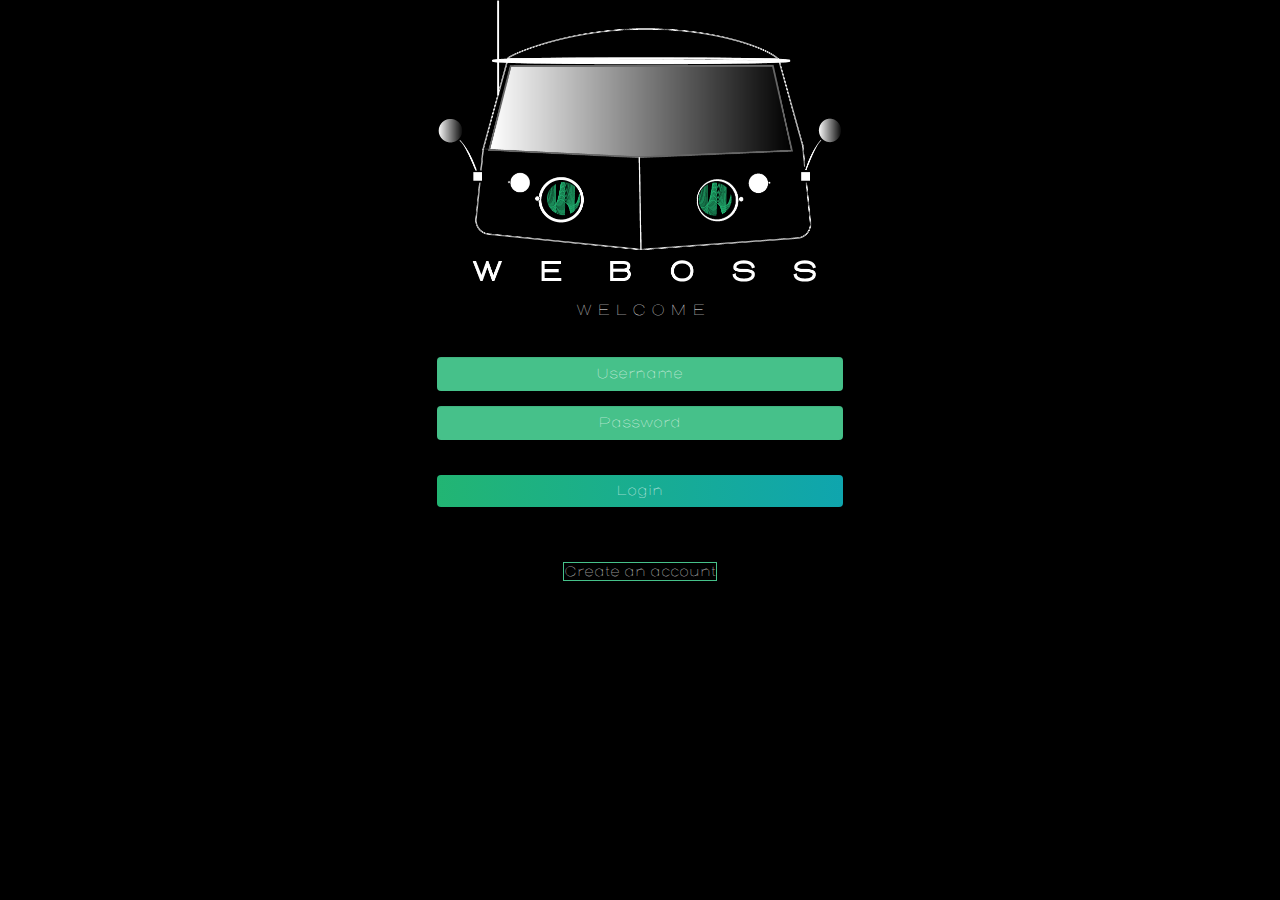
<file: index.html>
<html>
<head>
	<meta charset="UTF-8">
	<meta name="viewport" content="width=device-width, initial-scale=1">
	<script type="text/javascript" src="./dependencies/jquery-3.2.1.min.js"></script>
	<script type="text/javascript" src="./dependencies/bootstrap.min.js"></script>
	<link rel="stylesheet" href="./dependencies/bootstrap.min.css">
	<link rel="stylesheet" href="weboss.css">
	<title>WeBoss</title>

	<link rel="apple-touch-icon" sizes="180x180" href="./favicons/apple-touch-icon.png">
	<link rel="icon" type="image/png" sizes="32x32" href="./favicons/favicon-32x32.png">
	<link rel="icon" type="image/png" sizes="16x16" href="./favicons/favicon-16x16.png">
	<link rel="manifest" href="./favicons/manifest.json">
	<link rel="mask-icon" href="./favicons/safari-pinned-tab.svg" color="#5bbad5">
	<meta name="theme-color" content="#ffffff">
</head>
<body>
	<div class="body-container">
		<div class="row">
			<div class="col-xs-offset-1 col-xs-10 col-md-4 col-md-offset-4">
				<img width="100%" src="./pictures/logo.png"/>
			</div>
			<div class="col-xs-12">
				<h2 class="title">W E L C O M E</h2>
			</div>
		</div>
		<div class="row">
			<container class="col-xs-8 col-xs-offset-2 col-sm-offset-2 col-sm-8 col-md-6 col-md-offset-3 col-lg-4 col-lg-offset-4">
				<form action="./menu.html" method="post" id="myForm">
					<div class="form-group">
						<input class="form-control we-button" type="text" id="pseudo" name="pseudo" placeholder="Username" onfocus="this.placeholder = ''"/>
					</div>
					<div class="form-group">
						<input type="password" class="form-control we-button" type="text" id="password" name="password" placeholder="Password" onfocus="this.placeholder = ''"/>
					</div>
					<div class="form-group">
						<br />
						<button type="submit" class="btn btn-primary btn-block gradient">Login</button>
					</div>
				</form>
				<br />
				<br />
				<div align="center">
					<a href="./signup.html" class="we-border-button">Create an account</a>					
				</div>
			</container>
		</div>
	</div>
	<div id="snackbar">Invalid creditentials</div>
</body>
</html>

<script type="text/javascript">
	$(document).ready( function() {
	  $("#myForm").submit(function(e){
	  	if (!valid()) {
	     	e.preventDefault();
     		var x = document.getElementById("snackbar")
	    	
	    	x.className = "show";
	    	setTimeout(function(){ x.className = x.className.replace("show", ""); }, 3000);
		  	}
	  });
	});
	function valid() {
		var password = document.getElementById("password").value;
    	var pseudo = document.getElementById("pseudo").value;
		//if (password === 'admin' && pseudo === 'admin') {
			document.getElementById("password").submit();
		//}
	}

	localStorage.setItem('events', null);
</script>
</file>
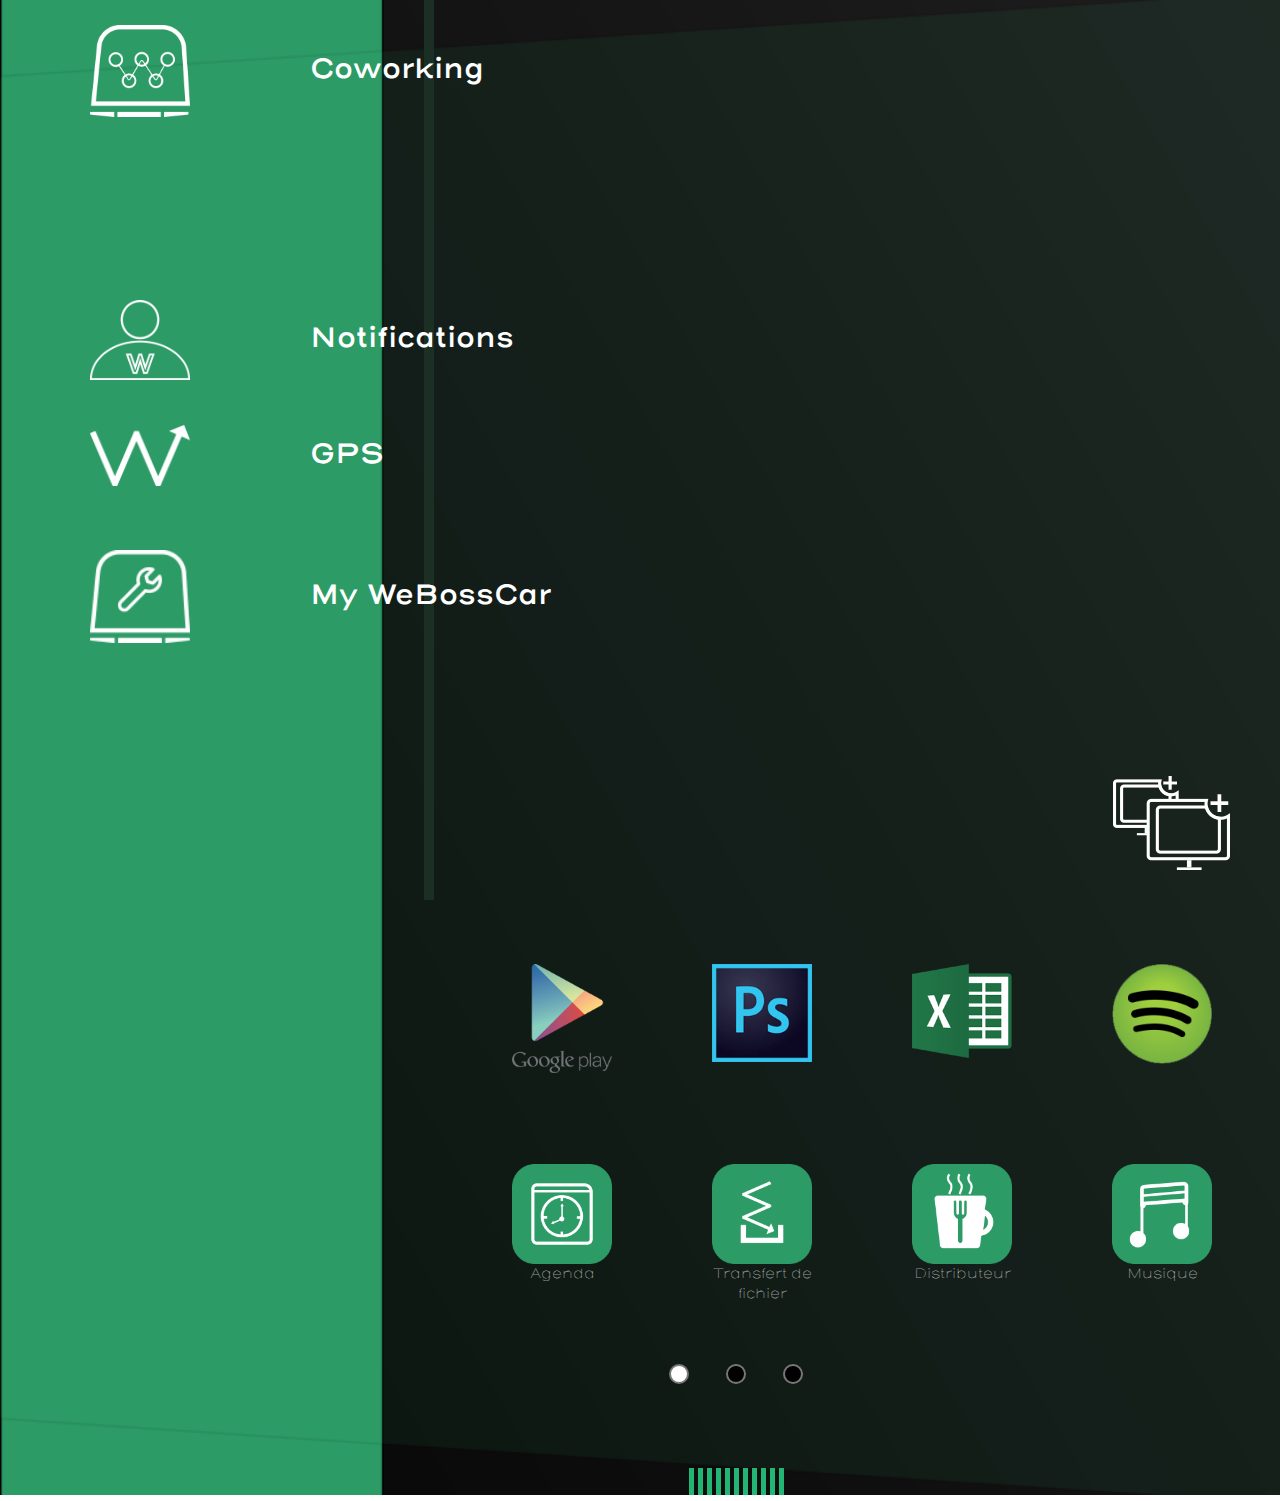
<file: Table/index.html>
<html>
<head>
	<meta charset="UTF-8">
	<meta name="viewport" content="width=device-width, initial-scale=1">
	<script type="text/javascript" src="../dependencies/jquery-3.2.1.min.js"></script>
	<script type="text/javascript" src="../dependencies/bootstrap.min.js"></script>
	<script type="text/javascript" src="../dependencies/jquery-ui.min.js"></script>
	<script type="text/javascript" src="../dependencies/weboss.js"></script>
	<link rel="stylesheet" href="../dependencies/bootstrap.min.css">
	<link rel="stylesheet" href="./table.css">
	<title>WeBoss</title>

	<link rel="apple-touch-icon" sizes="180x180" href="../favicons/apple-touch-icon.png">
	<link rel="icon" type="image/png" sizes="32x32" href="../favicons/favicon-32x32.png">
	<link rel="icon" type="image/png" sizes="16x16" href="../favicons/favicon-16x16.png">
	<link rel="manifest" href="../favicons/manifest.json">
	<link rel="mask-icon" href="../favicons/safari-pinned-tab.svg" color="#5bbad5">
	<meta name="theme-color" content="#ffffff">
</head>
<body>
	<!--<div class="draggable">
		<img src='../pictures/giphy-downsized-large.gif' class="ui-widget-content"/>
	</div>-->
	<div class="left">
		<ul class="menu">
			<li class="list-style"><img src="./pictures/coworking.png" alt="" width="100px"></li>
			<li class="list-style"><img src="./pictures/notification.png" alt="" width="100px"></li>
			<li class="list-style"><img src="./pictures/gps.png" alt="" width="100px"></li>
			<li class="list-style"><img src="./pictures/vehicle.png" alt="" width="100px"></li>
		</ul>
	</div>
	<div class="mid">
		<div class="main-menu">
			<div><img src="./pictures/googlePlay.png" alt="" width="100px"></div>
			<div><img src="./pictures/photoshop.png" alt="" width="100px"></div>
			<div><img src="./pictures/excel.png" alt="" width="100px"></div>
			<div><img src="./pictures/spotify.png" alt="" width="100px"></div>
		</div>
		<div class="main-menu">
			<div><img src="./pictures/agenda.png" alt="" width="100px"><span>Agenda</span></div>
			<div><img src="./pictures/sendFile.png" alt="" width="100px"><span>Transfert de fichier</span></div>
			<div><img src="./pictures/distri.png" alt="" width="100px"><span>Distributeur</span></div>
			<div><img src="./pictures/music.png" alt="" width="100px"><span>Musique</span></div>
		</div>
	</div>
	<div class="mid bottom">
		<div class="container">
			<a href="#"><span class="circle active"></span></a>
		  	<a href="#"><span class="circle"></span></a>
			<a href="#"><span class="circle"></span></a>
			<br />
			<br /> 
			<br />
			<br />
		<div class="row footer-div">
			<input class="we-button" id="input" type="hidden"/>
			<div class="col-xs-12" id="rec">
				<div class="loader-container-static">
					<div class="rectangle-1"></div>
					<div class="rectangle-2"></div>
					<div class="rectangle-3"></div>
					<div class="rectangle-4"></div>
					<div class="rectangle-5"></div>
					<div class="rectangle-6"></div>
					<div class="rectangle-5"></div>
					<div class="rectangle-4"></div>
					<div class="rectangle-3"></div>
					<div class="rectangle-2"></div>
					<div class="rectangle-1"></div>
				</div>	
			</div>
		</div>
		<div class="row loader-div">
			<div class="col-xs-12">
				<div class="loader-container loader-container-static">
					<div class="rectangle-1"></div>
					<div class="rectangle-2"></div>
					<div class="rectangle-3"></div>
					<div class="rectangle-4"></div>
					<div class="rectangle-5"></div>
					<div class="rectangle-6"></div>
					<div class="rectangle-5"></div>
					<div class="rectangle-4"></div>
					<div class="rectangle-3"></div>
					<div class="rectangle-2"></div>
					<div class="rectangle-1"></div>
				</div>	
			</div>
		</div>
		<div id="snackbar">I didn't understand what you said</div>
			</div>
		</div>
	</div>
	  
  	<a href="./share.html">
		<div class="share-screen"></div>
	</a>
</body>
</html>

<script type="text/javascript">
</script>
</file>
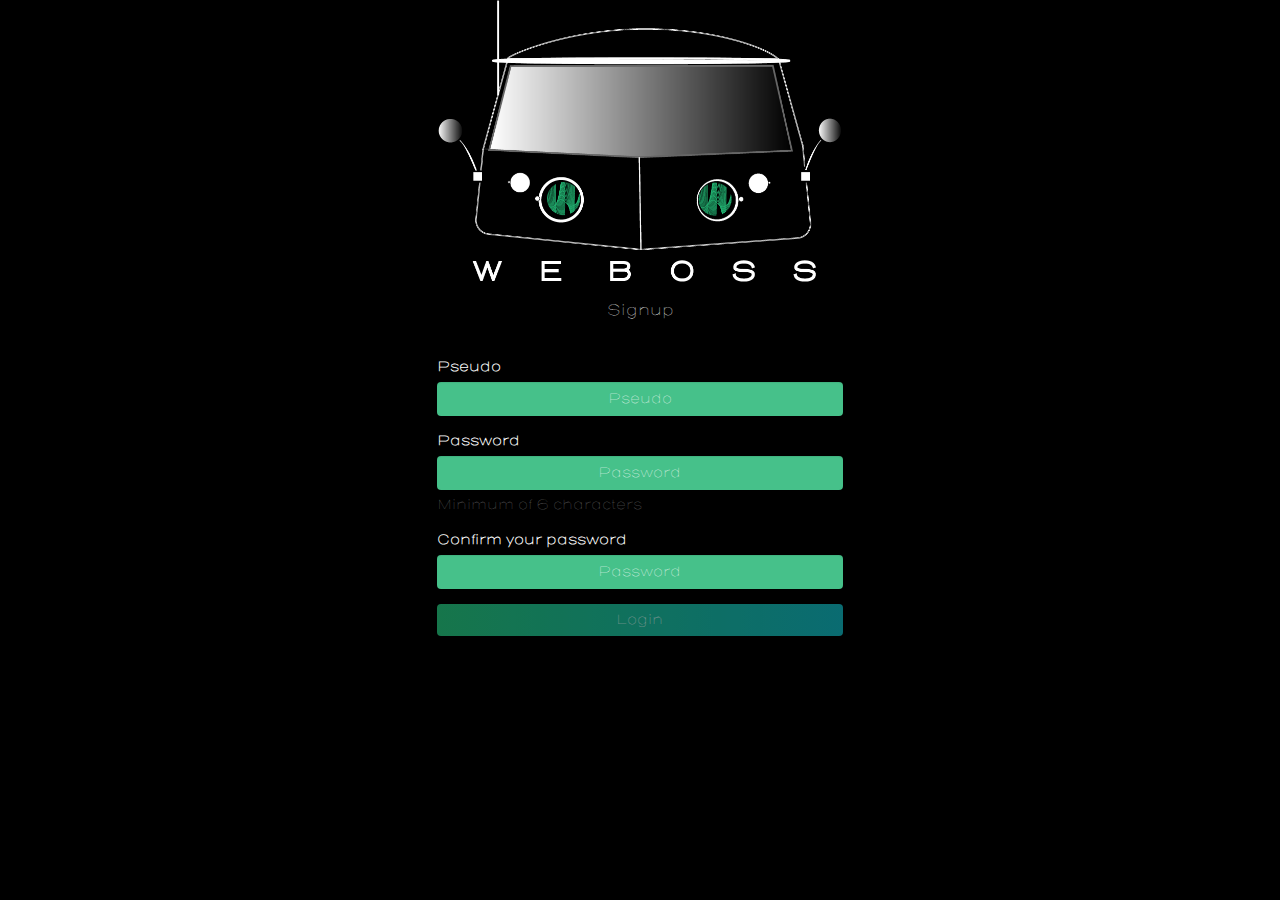
<file: signup.html>
<html>
<head>
	<meta charset="UTF-8">
	<meta name="viewport" content="width=device-width, initial-scale=1">
	<script type="text/javascript" src="./dependencies/jquery-3.2.1.min.js"></script>
	<script type="text/javascript" src="./dependencies/bootstrap.min.js"></script>
	<script type="text/javascript" src="./dependencies/validator.js"></script>
	<link rel="stylesheet" href="./dependencies/bootstrap.min.css">
	<link rel="stylesheet" href="weboss.css">
	<title>Inscription WeBoss</title>
</head>
<body>
	<div class="body-container">
		<div class="row">
				<div class="col-xs-offset-1 col-xs-10 col-md-4 col-md-offset-4">
				<img width="100%" src="./pictures/logo.png"/>
			</div>
			<div class="col-xs-12">
				<h2 class="title">Signup</h2>
			</div>
		</div>
		<div class="row">
			<container class="col-xs-6 col-xs-offset-3 col-sm-offset-2 col-sm-8 col-md-6 col-md-offset-3 col-lg-4 col-lg-offset-4">
				<form action="#" method="post" role="form" data-toggle="validator" id="myForm">
					<div class="form-group">
						<label for="pseudo">Pseudo</label>
						<input class="form-control we-button" type="text" id="pseudo" name="pseudo" placeholder="Pseudo" onfocus="this.placeholder = ''" required></input>
					</div>
					<div class="form-group">
						<label for="inputPassword">Password</label>
						<input type="password" class="form-control we-button" type="text" name="password" minlength="6" id="inputPassword" placeholder="Password" onfocus="this.placeholder = ''" required/>
						 <div class="help-block">Minimum of 6 characters</div>
					</div>
					<div class="form-group">
						<label for="confirmPassword">Confirm your password</label>
						<input type="password" class="form-control we-button" type="text" id="confirmPassword" name="password" minlength="6" data-match="#inputPassword" data-match-error="Les mots de passes ne sont pas les mêmes !" placeholder="Password" onfocus="this.placeholder = ''" required/>
						 <div class="help-block"></div>						
					</div>
					<div class="form-group submit">
						<div class="loader" id="loader" style="display:none"></div>
						<button type="submit" id="signupButton" class="btn btn-primary btn-block gradient">Login</button>
						<div class="alert alert-success" id="successMessage" style="display:none">Vous avez bien été inscrit !</div>
					</div>
				</form>
			</container>
		</div>
	</div>
	<div id="snackbar">Invalid creditentials</div>
</body>
</html>

<script type="text/javascript">
	$(document).ready( function() {
		$('#myForm').validator().on('submit', function (e) {
		  if (e.isDefaultPrevented()) {
		  	console.log('error');
		    // handle the invalid form...
		  } else {
		  	e.preventDefault();
			$("#loader").show();
	     	$("#signupButton").hide();
	    	setTimeout(function(){
		    	$("#loader").hide();
		    	$("#successMessage").show(); 
	    	}, 3000);
	    	setTimeout(function(){
		   		window.location.href = "./menu.html";
	    	}, 5000);
		  }
		});
	});
</script>
</file>
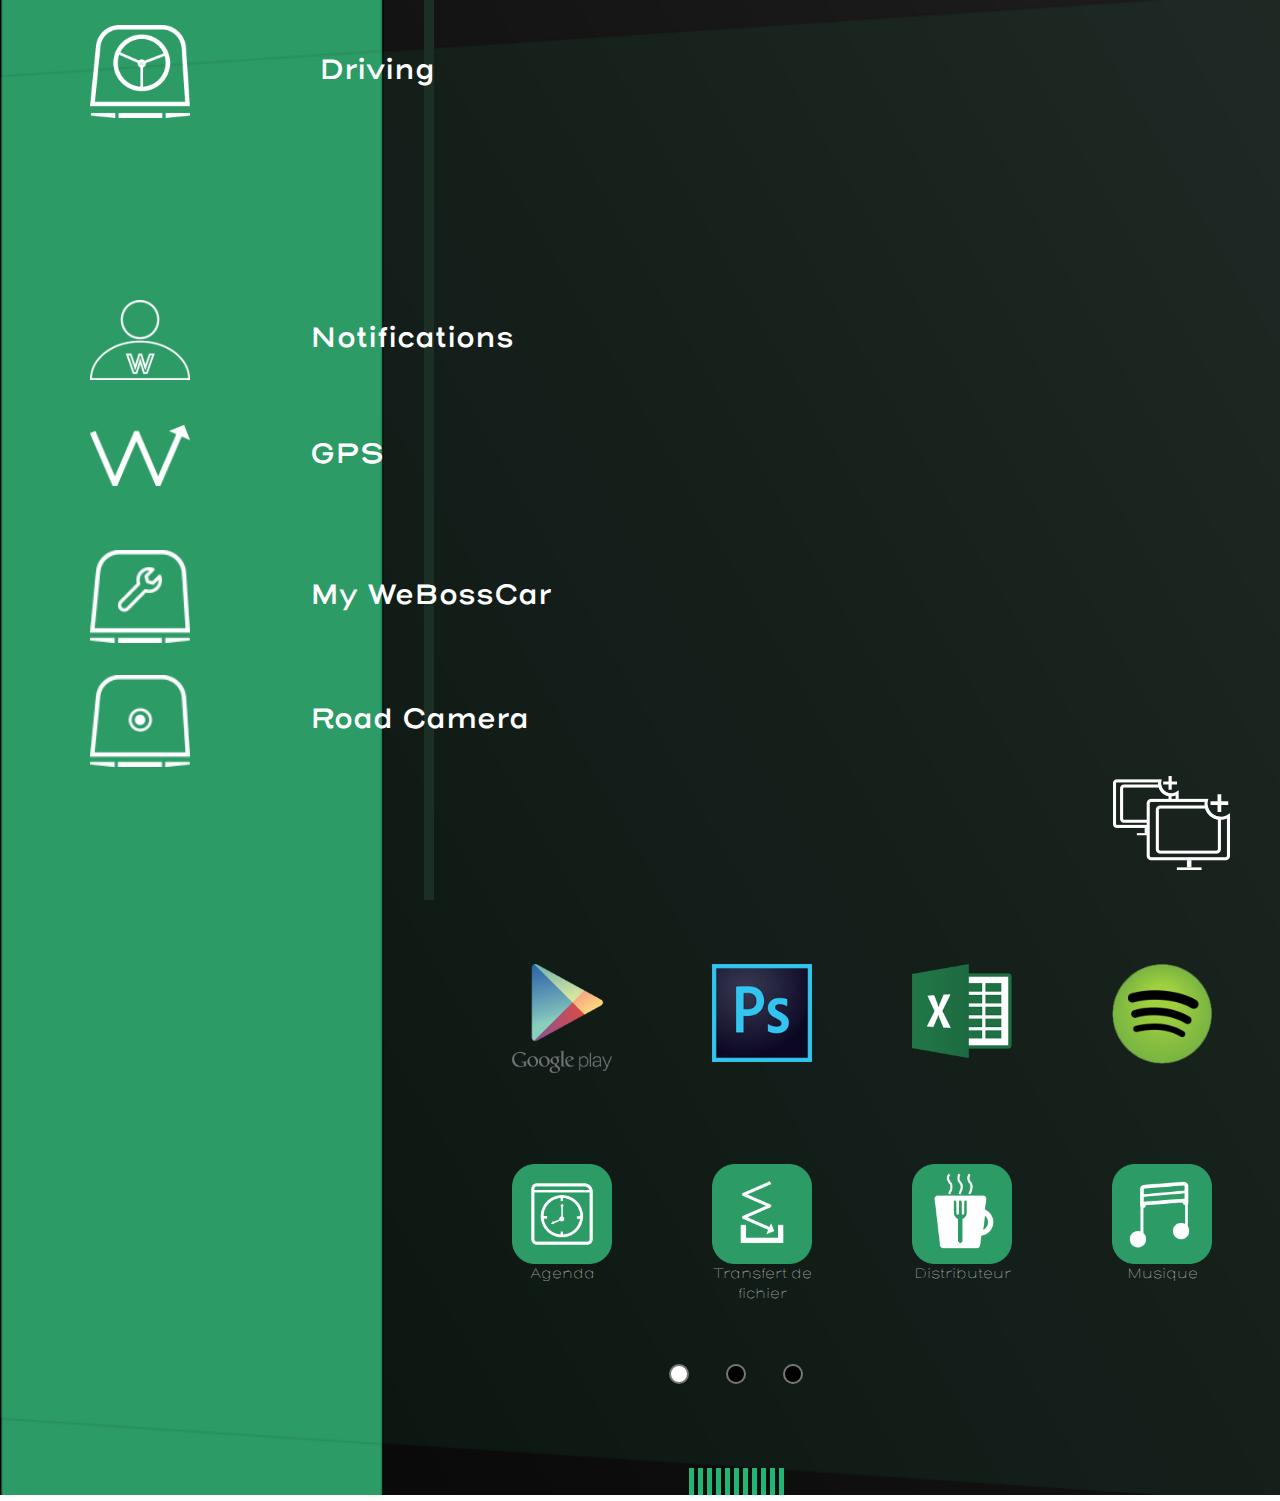
<file: Table/index-piloting.html>
<html>
<head>
	<meta charset="UTF-8">
	<meta name="viewport" content="width=device-width, initial-scale=1">
	<script type="text/javascript" src="../dependencies/jquery-3.2.1.min.js"></script>
	<script type="text/javascript" src="../dependencies/bootstrap.min.js"></script>
	<script type="text/javascript" src="../dependencies/weboss.js"></script>
	<link rel="stylesheet" href="../dependencies/bootstrap.min.css">
	<link rel="stylesheet" href="./table.css">
	<title>WeBoss</title>

	<link rel="apple-touch-icon" sizes="180x180" href="../favicons/apple-touch-icon.png">
	<link rel="icon" type="image/png" sizes="32x32" href="../favicons/favicon-32x32.png">
	<link rel="icon" type="image/png" sizes="16x16" href="../favicons/favicon-16x16.png">
	<link rel="manifest" href="../favicons/manifest.json">
	<link rel="mask-icon" href="../favicons/safari-pinned-tab.svg" color="#5bbad5">
	<meta name="theme-color" content="#ffffff">
</head>
<body>
	<div class="left">
		<ul class="menu">
			<li class="list-style piloting">
				<a href="./index.html">
					<img src="./pictures/piloting.png" alt="" width="100px">
				</a>
			</li>
			<li class="list-style"><img src="./pictures/notification.png" alt="" width="100px"></li>
			<li class="list-style"><img src="./pictures/gps.png" alt="" width="100px"></li>
			<li class="list-style"><img src="./pictures/vehicle.png" alt="" width="100px"></li>
			<li class="list-style"><img src="./pictures/camera.png" alt="" width="100px"></li>
		</ul>
	</div>
	<div class="mid">
		<div class="main-menu">
			<div><img src="./pictures/googlePlay.png" alt="" width="100px"></div>
			<div><img src="./pictures/photoshop.png" alt="" width="100px"></div>
			<div><img src="./pictures/excel.png" alt="" width="100px"></div>
			<div><img src="./pictures/spotify.png" alt="" width="100px"></div>
		</div>
		<div class="main-menu">
			<div><img src="./pictures/agenda.png" alt="" width="100px"><span>Agenda</span></div>
			<div><img src="./pictures/sendFile.png" alt="" width="100px"><span>Transfert de fichier</span></div>
			<div><img src="./pictures/distri.png" alt="" width="100px"><span>Distributeur</span></div>
			<div><img src="./pictures/music.png" alt="" width="100px"><span>Musique</span></div>
		</div>
	</div>
	<div class="mid bottom">
		<div class="container">
			<a href="#"><span class="circle active"></span></a>
		  	<a href="#"><span class="circle"></span></a>
			<a href="#"><span class="circle"></span></a>
			<br />
			<br /> 
			<br />
			<br />
		<div class="row footer-div">
			<input class="we-button" id="input" type="hidden"/>
			<div class="col-xs-12" id="rec">
				<div class="loader-container-static">
					<div class="rectangle-1"></div>
					<div class="rectangle-2"></div>
					<div class="rectangle-3"></div>
					<div class="rectangle-4"></div>
					<div class="rectangle-5"></div>
					<div class="rectangle-6"></div>
					<div class="rectangle-5"></div>
					<div class="rectangle-4"></div>
					<div class="rectangle-3"></div>
					<div class="rectangle-2"></div>
					<div class="rectangle-1"></div>
				</div>	
			</div>
		</div>
		<div class="row loader-div">
			<div class="col-xs-12">
				<div class="loader-container loader-container-static">
					<div class="rectangle-1"></div>
					<div class="rectangle-2"></div>
					<div class="rectangle-3"></div>
					<div class="rectangle-4"></div>
					<div class="rectangle-5"></div>
					<div class="rectangle-6"></div>
					<div class="rectangle-5"></div>
					<div class="rectangle-4"></div>
					<div class="rectangle-3"></div>
					<div class="rectangle-2"></div>
					<div class="rectangle-1"></div>
				</div>	
			</div>
		</div>
		<div id="snackbar">I didn't understand what you said</div>
			</div>
		</div>
	</div>
	  
  	<a href="./share.html">
		<div class="share-screen"></div>
	</a>
</body>
</html>

<script type="text/javascript">

</script>
</file>
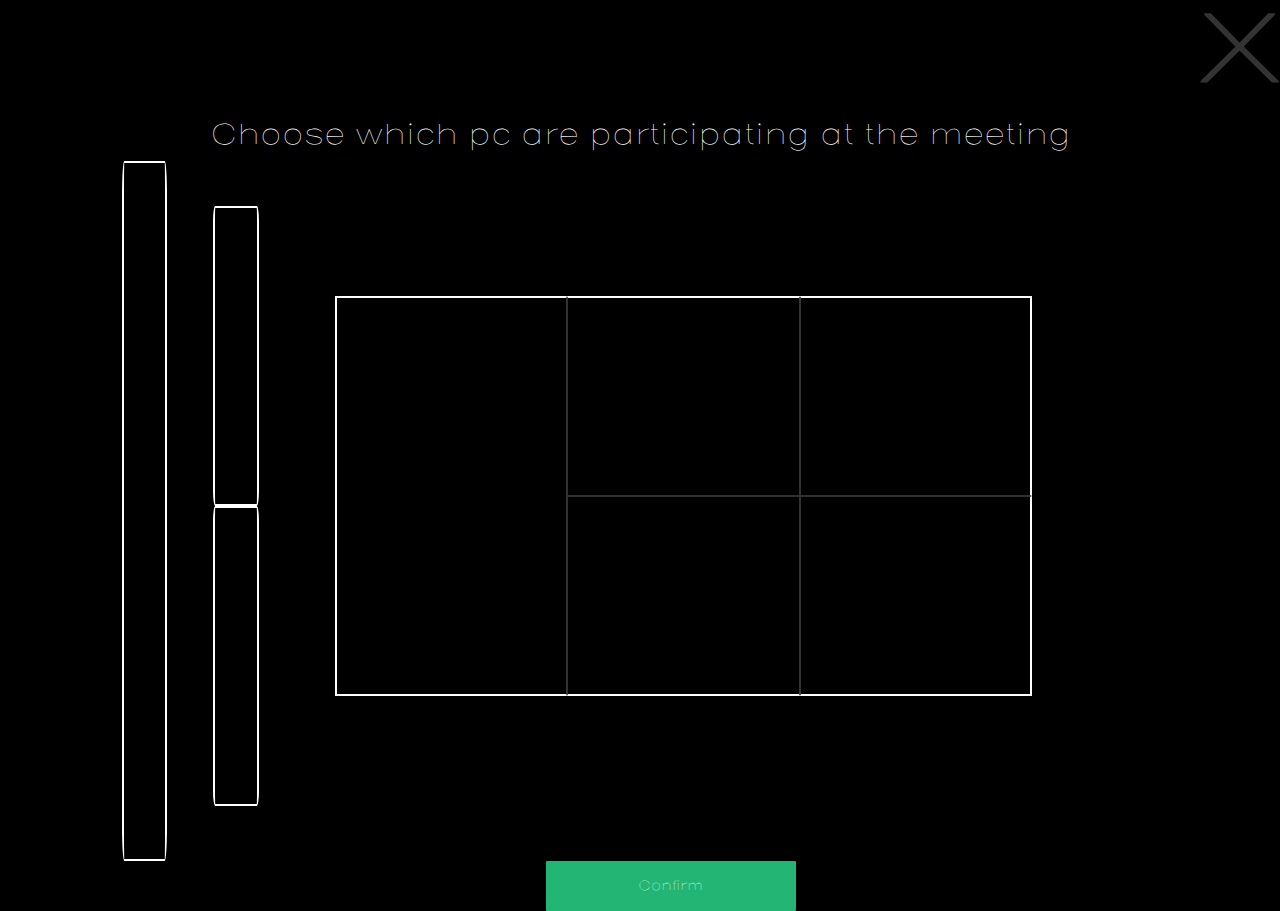
<file: Table/share.html>
<html>
<head>
	<meta charset="UTF-8">
	<meta name="viewport" content="width=device-width, initial-scale=1">
	<script type="text/javascript" src="../dependencies/jquery-3.2.1.min.js"></script>
	<script type="text/javascript" src="../dependencies/bootstrap.min.js"></script>
	<link rel="stylesheet" href="../dependencies/bootstrap.min.css">
	<link rel="stylesheet" href="./table.css">
	<title>WeBoss</title>

	<link rel="apple-touch-icon" sizes="180x180" href="../favicons/apple-touch-icon.png">
	<link rel="icon" type="image/png" sizes="32x32" href="../favicons/favicon-32x32.png">
	<link rel="icon" type="image/png" sizes="16x16" href="../favicons/favicon-16x16.png">
	<link rel="manifest" href="../favicons/manifest.json">
	<link rel="mask-icon" href="../favicons/safari-pinned-tab.svg" color="#5bbad5">
	<meta name="theme-color" content="#ffffff">
</head>
<body class="shareScreenBg">
	<a href="./index.html"><span class="close"> X </span></a>
	<div class="row">
		<div class="col-sm-12 col-xs-12 col-md-12">
			<h2 class="big-title">
				Choose which pc are participating at the meeting			
			</h2>
		</div>
		<div class="col-sm-12 col-xs-12 col-md-12">
			<div class="col-md-offset-1 col-md-2 screenSelection">
				<ul class="schema col-md-6">
					<div class="carglass-verticale selectable">
					</div>
				</ul>
				<ul class="schema block col-md-6 middle">
					<div class="fenetre-verticale selectable">
					</div>
					<div class="fenetre-verticale selectable">
					</div>
				</ul>
			</div>
			<div class="col-md-9 screenSelection">
				<ul class="schema col-md-3">
					<div class="rectangle-vertical selectable"></div>
				</ul>
				<ul class="schema block col-md-3">
					<div class="rectangle top-left selectable"></div>
					<div class="rectangle bot-left selectable"></div>
				</ul>
				<ul class="schema block col-md-3">
					<div class="rectangle top-right selectable"></div>
					<div class="rectangle bot-right selectable"></div>
				</ul>
			</div>
		</div>
		<div class="col-sm-4 col-xs-4 col-md-4 col-sm-offset-5">
			<a href="./index.html">
				<button type="button" class="validation">	Confirm</button>
			</a>
		</div>
	</div>
</body>
</html>

<script type="text/javascript">
	$('.selectable').click(function () {
    	$(this).toggleClass('active');
	});
</script>
</file>
<file: weboss.css>
/* Dégradé gauche 22b573 */
/* Dégradé droit 0fa5ae */
/* Button simple 46c18a */

#snackbar{
	z-index:9999999!important;
}

body, html{
    max-width:100%!important;
    height:100%!important;
    max-height:100%!important;
    overflow:hidden!important;
}

@font-face {
  font-family: "Henderson";
  src: url("./fonts/Henderson-Sans-Basic-Thin.otf");
}

.form-control::-webkit-input-placeholder { /* WebKit, Blink, Edge */
    color:    #fff;
}
.form-control:-moz-placeholder { /* Mozilla Firefox 4 to 18 */
    color:    #fff;
    opacity:  1;
}
.form-control::-moz-placeholder { /* Mozilla Firefox 19+ */
    color:    #fff;
    opacity:  1;
}
.form-control:-ms-input-placeholder { /* Internet Explorer 10-11 */
    color:    #fff;
}

.gradient, 
.gradient:focus,
.gradient:active {
	/* Permalink - use to edit and share this gradient: http://colorzilla.com/gradient-editor/#22b573+0,0fa5ae+100 */
	background: #22b573; /* Old browsers */
	background: -moz-linear-gradient(left, #22b573 0%, #0fa5ae 100%); /* FF3.6-15 */
	background: -webkit-linear-gradient(left, #22b573 0%,#0fa5ae 100%); /* Chrome10-25,Safari5.1-6 */
	background: linear-gradient(to right, #22b573 0%,#0fa5ae 100%); /* W3C, IE10+, FF16+, Chrome26+, Opera12+, Safari7+ */
	filter: progid:DXImageTransform.Microsoft.gradient( startColorstr='#22b573', endColorstr='#0fa5ae',GradientType=1 ); /* IE6-9 */
	color:white;
	border:none;
}
.agenda-form {
	margin-top: 15%;
}
.agenda {
	margin: 5% 0;
}
body{
    overflow-x:hidden;
	color:white;
	font-family: "Henderson";
}

input {
	color: white;
}
.action-bar {
	height: 7%;
	width: 100vw;
	background-color:#46c18a;
}
.add {
	float: right;
	font-size: 3em;
	line-height: 0.8;
	color: white;
	margin-right: 2%; 
}
.we-button, .fc-button{
	background:#46c18a;
	color:white;
	text-align:center;
	border:none;
}
.we-button.readonly {
	background-color: #46c18a;
}
.we-border-button{
    border:#46c18a solid 1px;
}

.title {
    font-size:1.1em;
	text-align: center;
}
.iframe {
	display: block;
	margin: auto;
}
.body-container {
	margin: auto;
}
body {
    background: no-repeat;
	background-image: url('./pictures/background2.png');
	background-size: cover;
}
.submit {
	text-align: center;
}

#snackbar {
    visibility: hidden; /* Hidden by default. Visible on click */
    min-width: 250px; /* Set a default minimum width */
    margin-left: -125px; /* Divide value of min-width by 2 */
    background-color: #333; /* Black background color */
    color: #fff; /* White text color */
    text-align: center; /* Centered text */
    border-radius: 2px; /* Rounded borders */
    padding: 16px; /* Padding */
    position: fixed; /* Sit on top of the screen */
    z-index: 1; /* Add a z-index if needed */
    left: 50%; /* Center the snackbar */
    bottom: 30px; /* 30px from the bottom */
}

/* Show the snackbar when clicking on a button (class added with JavaScript) */
#snackbar.show {
    visibility: visible; /* Show the snackbar */

/* Add animation: Take 0.5 seconds to fade in and out the snackbar. 
However, delay the fade out process for 2.5 seconds */
    -webkit-animation: fadein 0.5s, fadeout 0.5s 2.5s;
    animation: fadein 0.5s, fadeout 0.5s 2.5s;
}

/* Animations to fade the snackbar in and out */
@-webkit-keyframes fadein {
    from {bottom: 0; opacity: 0;} 
    to {bottom: 30px; opacity: 1;}
}

@keyframes fadein {
    from {bottom: 0; opacity: 0;}
    to {bottom: 30px; opacity: 1;}
}

@-webkit-keyframes fadeout {
    from {bottom: 30px; opacity: 1;} 
    to {bottom: 0; opacity: 0;}
}

@keyframes fadeout {
    from {bottom: 30px; opacity: 1;}
    to {bottom: 0; opacity: 0;}
}

.fc td{
    background-color:white;
}

.loader {
	margin: auto;
    border: 8px solid #f3f3f3; /* Light grey */
    border-top: 8px solid #555;
    border-radius: 50%;
    width: 50px;
    height: 50px;
    animation: spin 2s linear infinite;
}

@keyframes spin {
    0% { transform: rotate(0deg); }
    100% { transform: rotate(360deg); }
}
.item{
    text-align:center;
}

ul{
    display:block;
    margin:auto;
    padding:0;
    text-align:center;
}

li{
    display:inline-block;
}

.link{
    width:100px;
    height:100px;
    background:#e6e6e6;
    display:inline-block;
    line-height: 100px;
    text-align:center;
    margin:5px;
}

a {
    color:unset;
  text-decoration: none; /* no underline */
}

a:hover{
    color:unset;
    text-decoration: none; /* no underline */
}

.fc-day-header.fc-widget-header span {
	color: black;
}
.table-condensed {
	color: black;
	font-size: 11px;
}

.green-title{
	color:#2dfb8e;
}

.title{
    height:5%;
}

.editable{
	border: 1px solid white;
	font-size: 0.6em;
	padding:2px 5px;
	width:100%;
	display: block;
}

.editable img{
	float:right;
}

.title-div{
	background-color:black;
	height:10%;
}

.center{
    text-align:center;
}

.green-to-greener, .fc-event{
    /* Permalink - use to edit and share this gradient: http://colorzilla.com/gradient-editor/#46c18a+0,a2f7e2+100 */
    background: #46c18a; /* Old browsers */
    background: -moz-linear-gradient(right, #70a399 0%, #46c18a 100%); /* FF3.6-15 */
    background: -webkit-linear-gradient(right, #70a399 0%,#46c18a 100%); /* Chrome10-25,Safari5.1-6 */
    background: linear-gradient(to right, #70a399 0%,#46c18a 100%); /* W3C, IE10+, FF16+, Chrome26+, Opera12+, Safari7+ */
    filter: progid:DXImageTransform.Microsoft.gradient( startColorstr='#70a399', endColorstr='#46c18a',GradientType=0 ); /* IE6-9 */
    padding:10px 20px;
    border-radius:4px;
    font-size: 0.8em;
    width:65%;
    display:block;
    margin:auto;
    text-align:center;
	border:none;
}

.dark-to-greener{
    /* Permalink - use to edit and share this gradient: http://colorzilla.com/gradient-editor/#46c18a+0,a2f7e2+100 */
    background: #313333; /* Old browsers */
    background: -moz-linear-gradient(right, #313333 0%, #46c18a 100%); /* FF3.6-15 */
    background: -webkit-linear-gradient(right, #313333 0%,#46c18a 100%); /* Chrome10-25,Safari5.1-6 */
    background: linear-gradient(to right, #313333 0%,#46c18a 100%); /* W3C, IE10+, FF16+, Chrome26+, Opera12+, Safari7+ */
    filter: progid:DXImageTransform.Microsoft.gradient( startColorstr='#313333', endColorstr='#46c18a',GradientType=0 ); /* IE6-9 */
    padding:10px 20px;
    border-radius:4px;
    font-size: 0.8em;
    width:65%;
    display:block;
    margin:auto;
    text-align:center;
}

.footer-div, .loader-div{
	padding-top:10px;
	background:black;
	height:10%;
}

#sample{

}

.darklayout{
    height:80%;
}

.overlayout{
    height:100%;
    position:absolute;
    z-index:99;
    background:rgba(0,0,0,0.8)
}

.loader-container-static {
    margin-left:auto;
    margin-right:auto;
    margin-top:2vh;
	height: 2vh;
    text-align:center;
}

.loader-container-static > div {
	position: relative;
	display: inline-block;
	background: #22b573;
	height: 100%;
	width: 5px;
	margin: 0;
}

.loader-container > div {
	position: relative;
	display: inline-block;
	background: #22b573;
	height: 100%;
	width: 5px;
	margin: 0;
	-webkit-animation: load 3s ease-in-out infinite;
	animation: load 3s ease-in-out infinite;
}

.loader-container .rectangle-2 {
	-webkit-animation-delay: 0.1s;
	animation-delay: 0.1s;
}

.loader-container .rectangle-3 {
	-webkit-animation-delay: 0.2s;
	animation-delay: 0.2s;
}

.loader-container .rectangle-4 {
	-webkit-animation-delay: 0.3s;
	animation-delay: 0.3s;
}

.loader-container .rectangle-5 {
	-webkit-animation-delay: 0.4s;
	animation-delay: 0.4s;
}

.loader-container .rectangle-6 {
	-webkit-animation-delay: 0.5s;
	animation-delay: 0.5s;
}

@-moz-keyframes load {
	0%,
	100% {
		-moz-transform: scaleY(1);
		background: #22b573;
	}
	16.67% {
		-moz-transform: scaleY(3);
		background: #0fa5ae;
	}
	33.33% {
		-moz-transform: scaleY(1);
		background: #46c18a;
	}
	50% {
		-moz-transform: scaleY(3);
		background: #22b573;
	}
	66.67% {
		-moz-transform: scaleY(1);
		background: #0fa5ae;
	}
	83.34% {
		-moz-transform: scaleY(3);
		background: #46c18a;
	}
} 

@-webkit-keyframes load {
	0%,
	100% {
		-webkit-transform: scaleY(1);
		background: #22b573;
	}
	16.67% {
		-webkit-transform: scaleY(3);
		background: #0fa5ae;
	}
	33.33% {
		-webkit-transform: scaleY(1);
		background: #46c18a;
	}
	50% {
		-webkit-transform: scaleY(3);
		background: #22b573;
	}
	66.67% {
		-webkit-transform: scaleY(1);
		background: #0fa5ae;
	}
	83.34% {
		-webkit-transform: scaleY(3);
		background: #46c18a;
	}
} 

@keyframes load {
	0%,
	100% {
		transform: scaleY(1);
		background: #22b573;
	}
	16.67% {
		transform: scaleY(3);
		background: #0fa5ae;
	}
	33.33% {
		transform: scaleY(1);
		background: #46c18a;
	}
	50% {
		transform: scaleY(3);
		background: #22b573;
	}
	66.67% {
		transform: scaleY(1);
		background: #0fa5ae;
	}
	83.34% {
		transform: scaleY(3);
		background: #46c18a;
	}
}

.fc-button{
	margin-top: 5px!important;
}

.fc-left{
	margin-top: 18px;
    margin-left: 6px;
}

.fc-left h2{
	font-size: 1.2em;
}

.fc-bg{
	background:rgba(0,0,0,0);
}

.fc-unthemed tbody{
	border:none;
}

.fc td{
	border:none;
	background-color:rgba(0,0,0,0);
}

.fc-day-header.fc-widget-header span{
	color:white;
}

.fc-unthemed td.fc-today{
	background-color:rgba(0,0,0,0);
}
.fc-view-container{
	position:relative;
	height:80%;
}
</file>
<file: Table/table.css>
@font-face {
  font-family: "Henderson";
  src: url("../fonts/Henderson-Sans-Basic-Thin.otf");
}
@font-face {
  font-family: "HendersonBold";
  src: url("../fonts/Henderson-Sans-Basic-Semi-Bold.otf");
}
body {
	background: url('./pictures/background.png') no-repeat;
	background-size: cover;
	overflow: hidden;
	font-family: "Henderson";
}


.left {
	float: left;
	font-family: "HendersonBold";
}
.left .menu {
	list-style: none;
	height: 100vh;
	margin-bottom: 0;
}
.left .menu li {
	color: white;
	font-size: 2em;
	height: 75px;
	margin: 10% 0;
	width: 500px;
	margin-left: 10%;
}
.left .menu li:first-child {
	margin-bottom: 45%;
	padding-top: 5%;
	margin-top: 0;
}
.left .menu li:after {
	content: 'Coworking';
	padding-left: 20%;
	display: inline-block;
	opacity: 0;
	transition: 1s;
}
.left .menu li.piloting:after {
	content: 'Driving';
}
.left .menu li:nth-child(2):after {
	content: 'Notifications';
}
.left .menu li:nth-child(3):after {
	content: 'GPS';
}
.left .menu li:nth-child(4):after {
	content: 'My WeBossCar';
}
.left .menu li:nth-child(5):after {
	content: 'Road Camera';
}
.left .menu:hover li:after {
	padding-left: 24%;
	display: inline-block;
	opacity: 1;
	transition: 1s;
}
.left .menu:before {
	content: '';
	border-right: 10px solid rgba(28,47,37,1);
	padding-left: 27%;
	position: absolute;
	height: 100vh;
	opacity: 0;
	transition: 1s;
	z-index: -1;
}
.left .menu:hover:before {
	content: '';
	border-right: 10px solid rgba(28,47,37,1);
	padding-left: 30%;
	height: 100vh;
	position: absolute;
	opacity: 1;
	transition: 1s;
}
.left .menu li:last-child {
	margin-bottom: 0;
	margin-top: 0;
}
.mid {
	width: 45%;
	margin-left: 35%;
	padding-top: 10%;
}
.mid .main-menu {
	display: flex;
	margin: auto;
	width: 100vw;
}
.mid .main-menu div {
	display: table-cell;
	height: 200px;
	width: 200px;
	padding: 5%;
	text-align: center;
	color: white;
}
.mid .main-menu div span {
	display: block;
	width: 100px;
}
.share-screen {
	position: fixed;
	bottom: 30px;
	right: 50px;
	width: 117px;
	height: 94px;
	background: url('./pictures/shareScreen.png');
}
.mid.bottom a {
	padding: 0 3%;
}
.mid.bottom {
	padding-top: 5%;
}
.mid.bottom .container {
	width: 100%;
	text-align: center;
}
.circle.active {
	background: white;
}
.circle {
  width: 20px;
  height: 20px;  
  border: 2px solid #777;
  border-radius: 100%;
  background: black;
  display: inline-block;
}
.shareScreenBg {
	background: black;
}
.close {
	color: white;
	font-size: 7em;
	top: 0;
	right: 0;
}
.close:hover {
	color: white;
}
.schema {
	padding: 0;
	margin: 0;
}
.schema.block {
	display: flow-root;
}
.schema.block.middle {
	margin-top: 5vh;
}
.schema.front {
	display: flex;
}
.rectangle-vertical {
	height: 400px;
	width: 100%;
	border: 2px solid white;
	border-right: 1px solid rgba(255,255,255,0.2);
}
.carglass-verticale {
	height: 700px;
	width: 50%;
	border: 2px solid white;
	border-radius: 5%;
}
.fenetre-verticale {
	height: 300px;
	width: 50%;
	border: 2px solid white;
	border-radius: 5%;
	padding-bottom: 2%;
}
.rectangle {
	height: 200px;
	width: 100%;
	border: 2px solid white;
}
.top-left {
	border-bottom: 1px solid rgba(255,255,255,0.2);
	border-left: 1px solid rgba(255,255,255,0.2);
	border-right: 1px solid rgba(255,255,255,0.2);
}
.top-right {
	border-bottom: 1px solid rgba(255,255,255,0.2);
	border-left: 1px solid rgba(255,255,255,0.2);
}
.bot-left {
	border-top: 1px solid rgba(255,255,255,0.2);
	border-left: 1px solid rgba(255,255,255,0.2);
	border-right: 1px solid rgba(255,255,255,0.2);
}
.bot-right {
	border-top: 1px solid rgba(255,255,255,0.2);
	border-left: 1px solid rgba(255,255,255,0.2);
}
.screenSelection:last-child {
	margin-top: 15vh;
}
.selectable:hover {
	background: #0d462d;
}
.selectable.active {
	background: #0d462d;
}
.validation {
	background: #22b573;
	border-radius: 1px;
	color: white;
	width: 250px;
	height: 50px;
	border: none;
}
.big-title {
	color: white;
	text-align: center;
}
#snackbar {
    visibility: hidden; /* Hidden by default. Visible on click */
    min-width: 250px; /* Set a default minimum width */
    margin-left: -125px; /* Divide value of min-width by 2 */
    background-color: #333; /* Black background color */
    color: #fff; /* White text color */
    text-align: center; /* Centered text */
    border-radius: 2px; /* Rounded borders */
    padding: 16px; /* Padding */
    position: fixed; /* Sit on top of the screen */
    z-index: 1; /* Add a z-index if needed */
    left: 50%; /* Center the snackbar */
    bottom: 30px; /* 30px from the bottom */
}

.loader-div{
    display:none;
    height:10%;
    /* Permalink - use to edit and share this gradient: http://colorzilla.com/gradient-editor/#46c18a+0,a2f7e2+100 */
}

.loader-sub-div{
    display:inline-block;
    width:100%;
}

/* Show the snackbar when clicking on a button (class added with JavaScript) */
#snackbar.show {
    visibility: visible; /* Show the snackbar */

/* Add animation: Take 0.5 seconds to fade in and out the snackbar. 
However, delay the fade out process for 2.5 seconds */
    -webkit-animation: fadein 0.5s, fadeout 0.5s 2.5s;
    animation: fadein 0.5s, fadeout 0.5s 2.5s;
}

/* Animations to fade the snackbar in and out */
@-webkit-keyframes fadein {
    from {bottom: 0; opacity: 0;} 
    to {bottom: 30px; opacity: 1;}
}

@keyframes fadein {
    from {bottom: 0; opacity: 0;}
    to {bottom: 30px; opacity: 1;}
}

@-webkit-keyframes fadeout {
    from {bottom: 30px; opacity: 1;} 
    to {bottom: 0; opacity: 0;}
}

@keyframes fadeout {
    from {bottom: 30px; opacity: 1;}
    to {bottom: 0; opacity: 0;}
}

.fc td{
    background-color:white;
}

.loader {
	margin: auto;
    border: 8px solid #f3f3f3; /* Light grey */
    border-top: 8px solid #555;
    border-radius: 50%;
    width: 50px;
    height: 50px;
    animation: spin 2s linear infinite;
}

@keyframes spin {
    0% { transform: rotate(0deg); }
    100% { transform: rotate(360deg); }
}


.loader-container-static {
    margin-left:auto;
    margin-right:auto;
    margin-top:2vh;
	height: 3vh;
    text-align:center;
}

.loader-container-static > div {
	position: relative;
	display: inline-block;
	background: #22b573;
	height: 100%;
	width: 5px;
	margin: 0;
}

.loader-container > div {
	position: relative;
	display: inline-block;
	background: #22b573;
	height: 100%;
	width: 5px;
	margin: 0;
	-webkit-animation: load 3s ease-in-out infinite;
	animation: load 3s ease-in-out infinite;
}

.loader-container .rectangle-2 {
	-webkit-animation-delay: 0.1s;
	animation-delay: 0.1s;
}

.loader-container .rectangle-3 {
	-webkit-animation-delay: 0.2s;
	animation-delay: 0.2s;
}

.loader-container .rectangle-4 {
	-webkit-animation-delay: 0.3s;
	animation-delay: 0.3s;
}

.loader-container .rectangle-5 {
	-webkit-animation-delay: 0.4s;
	animation-delay: 0.4s;
}

.loader-container .rectangle-6 {
	-webkit-animation-delay: 0.5s;
	animation-delay: 0.5s;
}

@-moz-keyframes load {
	0%,
	100% {
		-moz-transform: scaleY(1);
		background: #22b573;
	}
	16.67% {
		-moz-transform: scaleY(3);
		background: #0fa5ae;
	}
	33.33% {
		-moz-transform: scaleY(1);
		background: #46c18a;
	}
	50% {
		-moz-transform: scaleY(3);
		background: #22b573;
	}
	66.67% {
		-moz-transform: scaleY(1);
		background: #0fa5ae;
	}
	83.34% {
		-moz-transform: scaleY(3);
		background: #46c18a;
	}
} 

@-webkit-keyframes load {
	0%,
	100% {
		-webkit-transform: scaleY(1);
		background: #22b573;
	}
	16.67% {
		-webkit-transform: scaleY(3);
		background: #0fa5ae;
	}
	33.33% {
		-webkit-transform: scaleY(1);
		background: #46c18a;
	}
	50% {
		-webkit-transform: scaleY(3);
		background: #22b573;
	}
	66.67% {
		-webkit-transform: scaleY(1);
		background: #0fa5ae;
	}
	83.34% {
		-webkit-transform: scaleY(3);
		background: #46c18a;
	}
} 

@keyframes load {
	0%,
	100% {
		transform: scaleY(1);
		background: #22b573;
	}
	16.67% {
		transform: scaleY(3);
		background: #0fa5ae;
	}
	33.33% {
		transform: scaleY(1);
		background: #46c18a;
	}
	50% {
		transform: scaleY(3);
		background: #22b573;
	}
	66.67% {
		transform: scaleY(1);
		background: #0fa5ae;
	}
	83.34% {
		transform: scaleY(3);
		background: #46c18a;
	}
}
a:hover {
	text-decoration: none;
}
</file>
